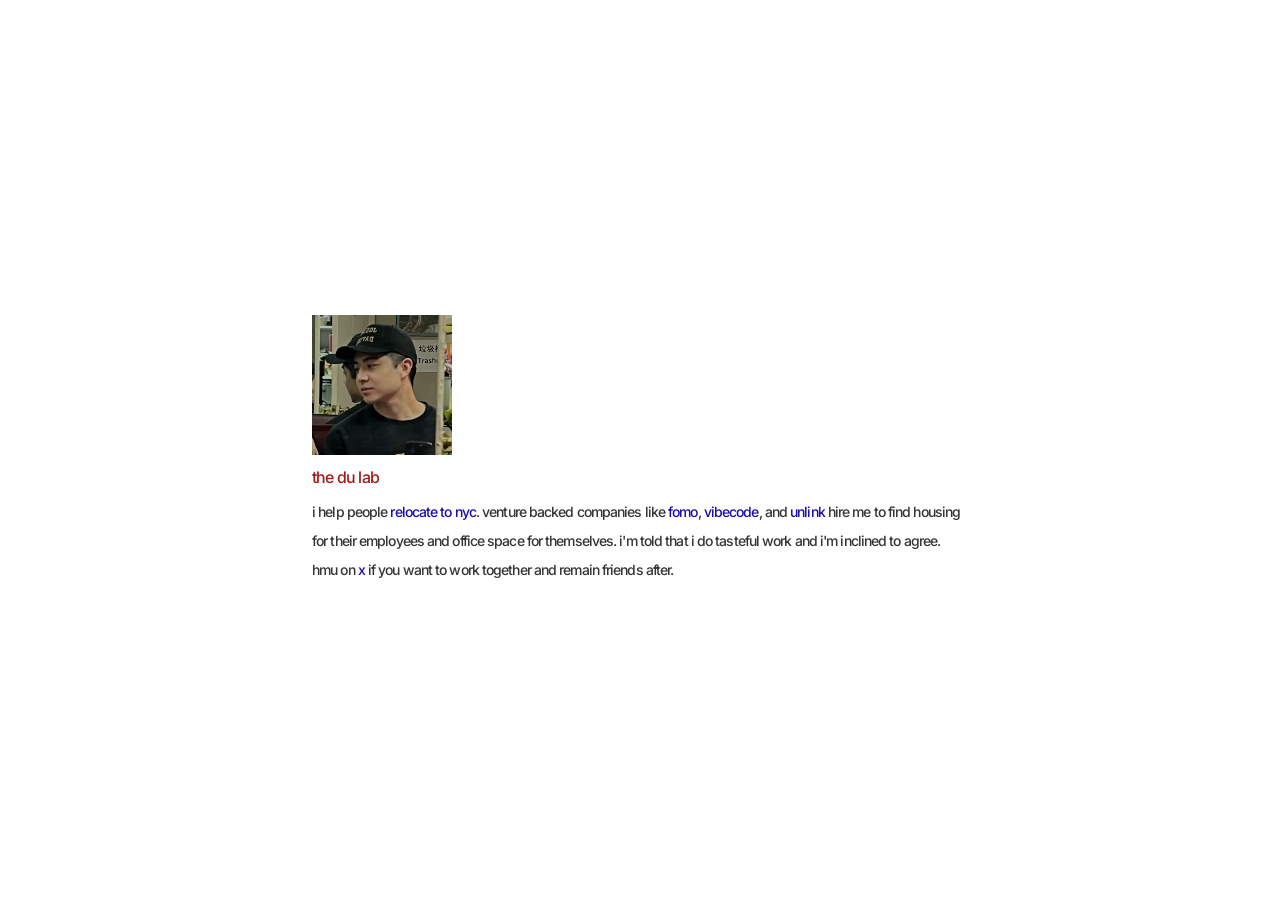
<file: index.html>
<!doctype html>
<html class="js" lang="en">
  <head>
    <meta charset="utf-8" />
    <meta http-equiv="X-UA-Compatible" content="IE=edge" />
    <meta name="viewport" content="width=device-width,initial-scale=1" />
    <title>the du lab</title>
    <link rel="stylesheet" href="styles.css" />
  </head>
  <body>
    <main class="legacy-page">
      <div class="legacy-photo">
        <img src="pfp.jpg" alt="portrait" />
      </div>

      <h1 class="legacy-title">the du lab</h1>
      <div class="legacy-copy">
        <p>
          i help people
          <a href="https://x.com/thedulab/status/2028648365525966874?s=20" target="_blank" rel="noreferrer">relocate to nyc</a>.
          venture backed companies like
          <a href="https://x.com/fomo" target="_blank" rel="noreferrer">fomo</a>,
          <a href="https://x.com/vibecodeapp_" target="_blank" rel="noreferrer">vibecode</a>,
          and
          <a href="https://x.com/unlink_xyz" target="_blank" rel="noreferrer">unlink</a>
          hire me to find housing for their employees and office space for
          themselves. i'm told that i do tasteful work and i'm inclined to agree.
          hmu on <a href="https://x.com/thedulab" target="_blank" rel="noreferrer">x</a>
          if you want to work together and remain friends after.
        </p>
      </div>
    </main>
  </body>
</html>
</file>
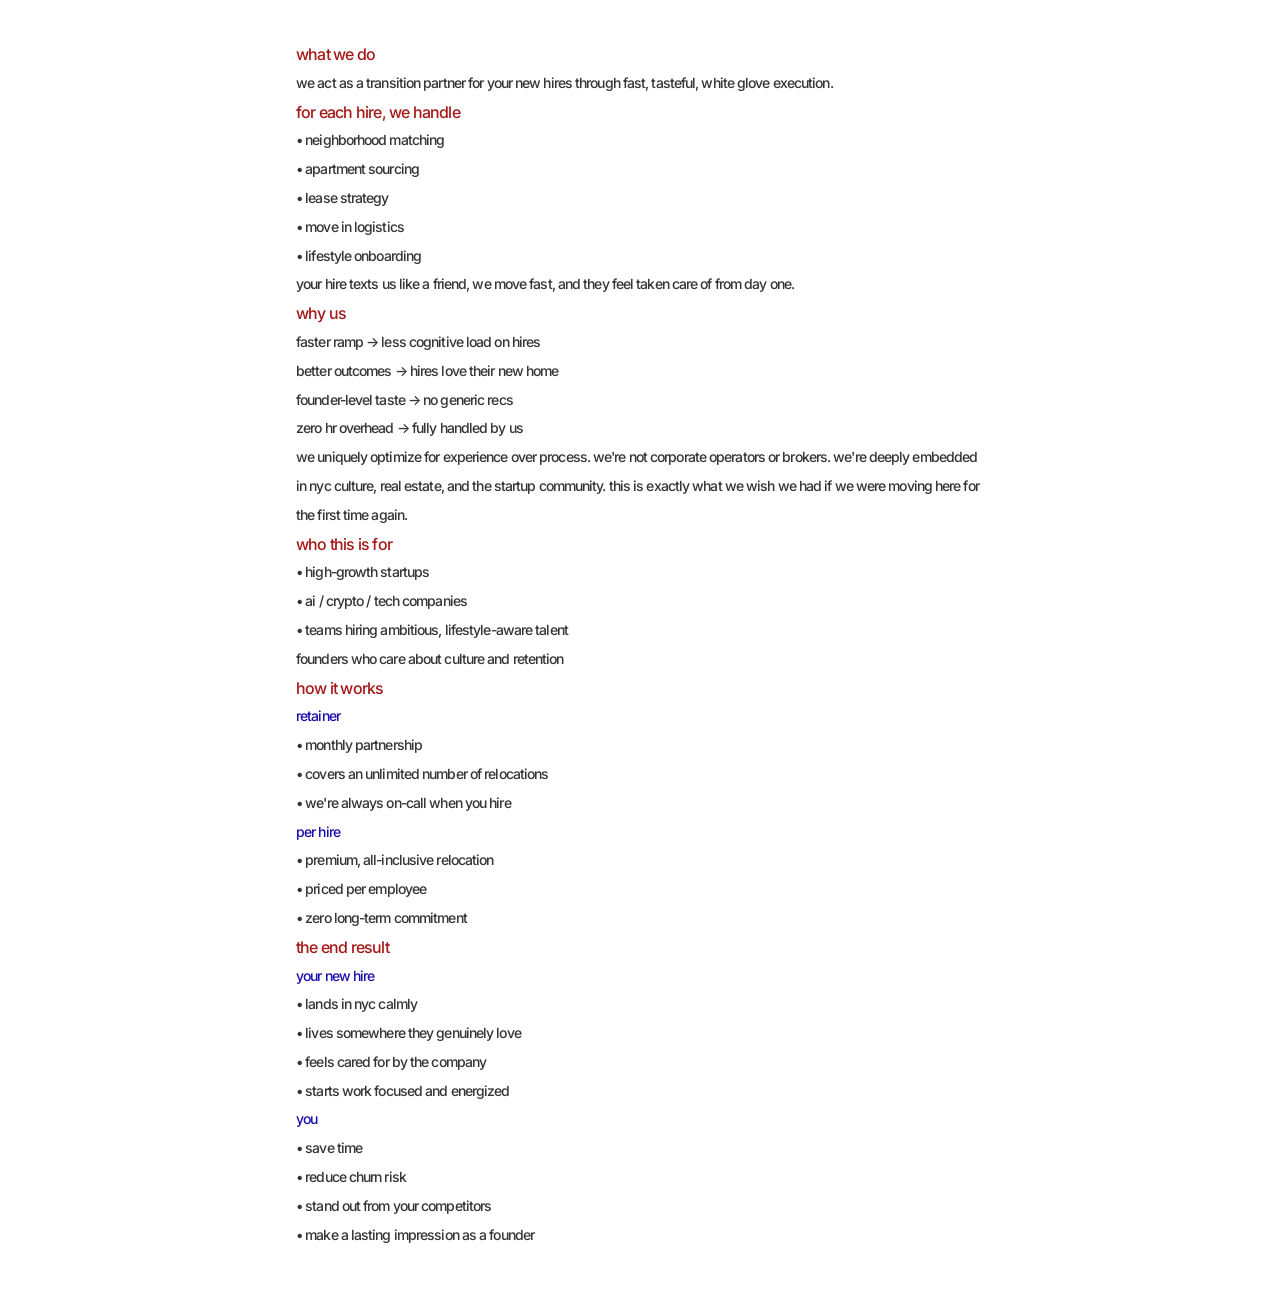
<file: about.html>
<!doctype html>
<html class="js" lang="en">
  <head>
    <meta charset="utf-8" />
    <meta http-equiv="X-UA-Compatible" content="IE=edge" />
    <meta name="viewport" content="width=device-width,initial-scale=1" />
    <title>legacy about</title>
    <link rel="stylesheet" href="styles.css" />
  </head>
  <body class="allow-scroll">
    <main class="legacy-page">
      <div class="legacy-copy">
        <p class="legacy-title">what we do</p>
        <p>
          we act as a transition partner for your new hires through fast, tasteful,
          white glove execution.
        </p>
        <p class="legacy-title">for each hire, we handle</p>
        <p>• neighborhood matching</p>
        <p>• apartment sourcing</p>
        <p>• lease strategy</p>
        <p>• move in logistics</p>
        <p>• lifestyle onboarding</p>
        <p>
          your hire texts us like a friend, we move fast, and they feel taken care
          of from day one.
        </p>
        <p class="legacy-title">why us</p>
        <p>faster ramp → less cognitive load on hires</p>
        <p>better outcomes → hires love their new home</p>
        <p>founder-level taste → no generic recs</p>
        <p>zero hr overhead → fully handled by us</p>
        <p>
          we uniquely optimize for experience over process. we're not corporate
          operators or brokers. we're deeply embedded in nyc culture, real estate,
          and the startup community. this is exactly what we wish we had if we were
          moving here for the first time again.
        </p>
        <p class="legacy-title">who this is for</p>
        <p>• high-growth startups</p>
        <p>• ai / crypto / tech companies</p>
        <p>• teams hiring ambitious, lifestyle-aware talent</p>
        <p>founders who care about culture and retention</p>
        <p class="legacy-title">how it works</p>
        <p class="blue">retainer</p>
        <p>• monthly partnership</p>
        <p>• covers an unlimited number of relocations</p>
        <p>• we're always on-call when you hire</p>
        <p class="blue">per hire</p>
        <p>• premium, all-inclusive relocation</p>
        <p>• priced per employee</p>
        <p>• zero long-term commitment</p>
        <p class="legacy-title">the end result</p>
        <p class="blue">your new hire</p>
        <p>• lands in nyc calmly</p>
        <p>• lives somewhere they genuinely love</p>
        <p>• feels cared for by the company</p>
        <p>• starts work focused and energized</p>
        <p class="blue">you</p>
        <p>• save time</p>
        <p>• reduce churn risk</p>
        <p>• stand out from your competitors</p>
        <p>• make a lasting impression as a founder</p>
      </div>
    </main>
  </body>
</html>
</file>
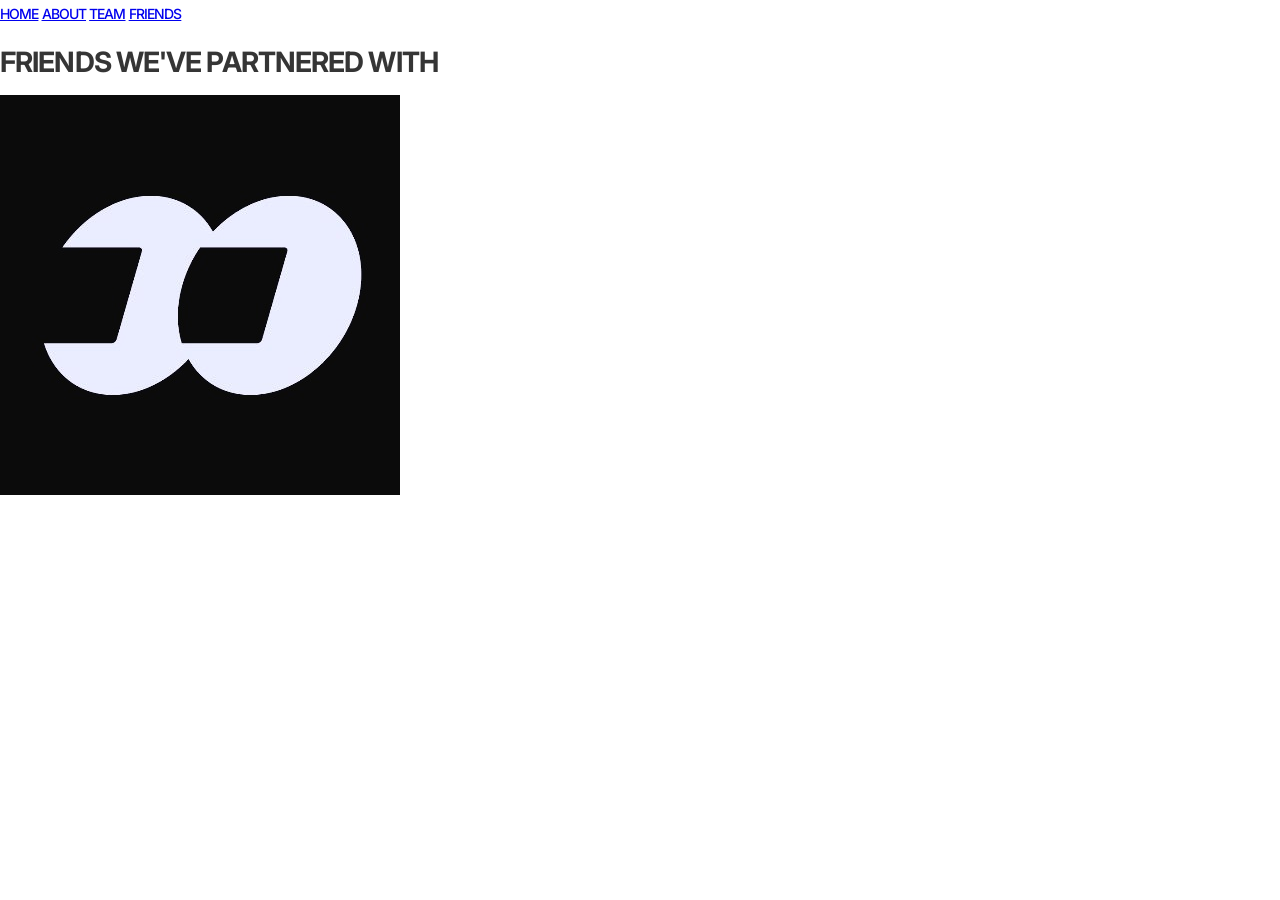
<file: friends.html>
<!doctype html>
<html lang="en">
  <head>
    <meta charset="utf-8" />
    <meta name="viewport" content="width=device-width, initial-scale=1" />
    <title>friends</title>
    <meta name="description" content="the du lab — friends" />
    <link rel="stylesheet" href="styles.css" />
  </head>
  <body class="dark fade-page">
    <header class="top-nav">
      <div class="nav-right">
        <a class="home-tab" href="/">HOME</a>
        <a href="/about.html">ABOUT</a>
        <a href="/team.html">TEAM</a>
        <a href="/friends.html">FRIENDS</a>
      </div>
    </header>

    <main class="friends">
      <h1 class="friends-title reveal-item">FRIENDS WE'VE PARTNERED WITH</h1>
      <div class="bouncer reveal-item">
        <a href="https://fomo.family/" target="_blank" rel="noreferrer">
          <img src="fomo_black.jpg" alt="fomo" />
        </a>
      </div>
    </main>
    <script src="script.js"></script>
  </body>
</html>
</file>
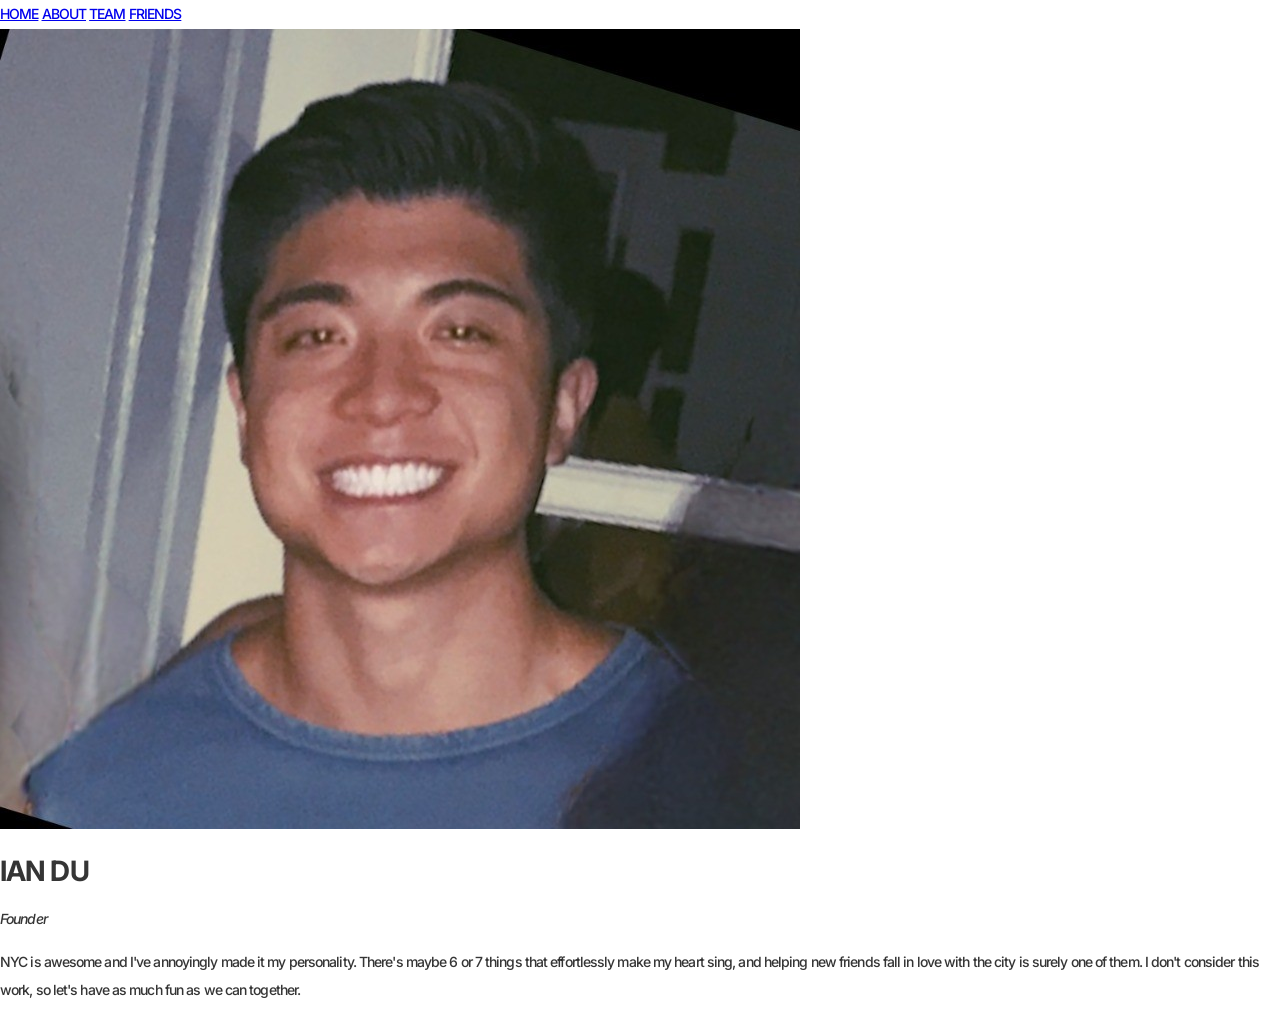
<file: team.html>
<!doctype html>
<html lang="en">
  <head>
    <meta charset="utf-8" />
    <meta name="viewport" content="width=device-width, initial-scale=1" />
    <title>team</title>
    <meta
      name="description"
      content="the du lab — team"
    />
    <link rel="stylesheet" href="styles.css" />
  </head>
  <body class="dark fade-page">
    <header class="top-nav">
      <div class="nav-right">
        <a class="home-tab" href="/">HOME</a>
        <a href="/about.html">ABOUT</a>
        <a href="/team.html">TEAM</a>
        <a href="/friends.html">FRIENDS</a>
      </div>
    </header>

    <main class="team">
      <div class="team-photo reveal-item">
        <img src="linkedin.jpeg" alt="Ian Du" />
      </div>
      <div class="team-bio reveal-item">
        <h1>IAN DU</h1>
        <p class="role"><em>Founder</em></p>
        <p>
          NYC is awesome and I've annoyingly made it my personality. There's maybe
          6 or 7 things that effortlessly make my heart sing, and helping new
          friends fall in love with the city is surely one of them. I don't
          consider this work, so let's have as much fun as we can together.
        </p>
      </div>
    </main>
    <script src="script.js"></script>
  </body>
</html>
</file>
<file: styles.css>
@import url("https://fonts.googleapis.com/css2?family=Assistant:wght@400;700&family=Inter:wght@400;500;700&display=swap");

:root {
  --color-background: 255, 255, 255;
  --color-foreground: 0, 0, 0;
  --font-body-family: Assistant, sans-serif;
  --font-body-style: normal;
  --font-body-weight: 400;
  --font-body-weight-bold: 700;
  --font-heading-family: Assistant, sans-serif;
  --font-heading-style: normal;
  --font-heading-weight: 400;
  --font-body-scale: 1.0;
  --font-heading-scale: 1.0;
  --page-width: 120rem;
  --page-width-margin: 0rem;
}

*,
*::before,
*::after {
  box-sizing: inherit;
}

html {
  box-sizing: border-box;
  font-size: calc(var(--font-body-scale) * 62.5%);
  height: 100%;
}

body {
  display: grid;
  grid-template-rows: auto auto 1fr auto;
  grid-template-columns: 100%;
  min-height: 100%;
  margin: 0;
  font-size: 14px;
  letter-spacing: -0.9px;
  line-height: 28.8px;
  font-family: "Inter", -apple-system, "system-ui", "Segoe UI", sans-serif;
  font-style: var(--font-body-style);
  font-weight: 500;
  color: rgba(18, 18, 18, 0.85);
  background-color: rgb(var(--color-background));
  overflow: hidden;
}

body.allow-scroll {
  overflow: auto;
}

body.allow-scroll .legacy-page {
  min-height: auto;
  padding: 32px 12px;
  display: block;
}

@media screen and (min-width: 750px) {
  body.allow-scroll .legacy-page {
    padding: 40px 16px;
  }
}

@media screen and (min-width: 750px) {
  body {
    font-size: 14px;
  }
}

.legacy-page {
  width: min(720px, 100%);
  margin: 0 auto;
  padding: 24px;
  min-height: 100vh;
  display: flex;
  flex-direction: column;
  justify-content: center;
}

@media screen and (min-width: 750px) {
  .legacy-page {
    padding: 32px;
  }
}

.legacy-photo {
  width: 100%;
  max-width: 140px;
  margin-bottom: 8px;
}

.legacy-photo img {
  width: 100%;
  height: auto;
  display: block;
}

.legacy-title {
  font-size: 16px;
  font-weight: 500;
  font-family: "Inter", -apple-system, "system-ui", "Segoe UI", sans-serif;
  text-transform: lowercase;
  letter-spacing: -0.8px;
  line-height: 28.8px;
  margin: 0 0 6px;
  color: #a61919;
}

.legacy-copy p {
  margin: 0;
}

.legacy-copy p:last-child {
  margin-bottom: 0;
}

@media (max-width: 600px) {
  body {
    font-size: 13px;
    line-height: 1.4;
    letter-spacing: -0.6px;
  }

  .legacy-page {
    padding: 24px;
  }

  .legacy-photo {
    max-width: 120px;
  }
}

@media (max-height: 700px) {
  body {
    font-size: 12px;
    line-height: 1.35;
    letter-spacing: -0.6px;
  }

  .legacy-photo {
    max-width: 110px;
  }
}

.legacy-copy a {
  color: #1a0dab;
  text-decoration: none;
}

.blue {
  color: #1a0dab;
}

.legacy-copy a:hover {
  opacity: 0.7;
}

.quote {
  font-style: italic;
}
</file>
